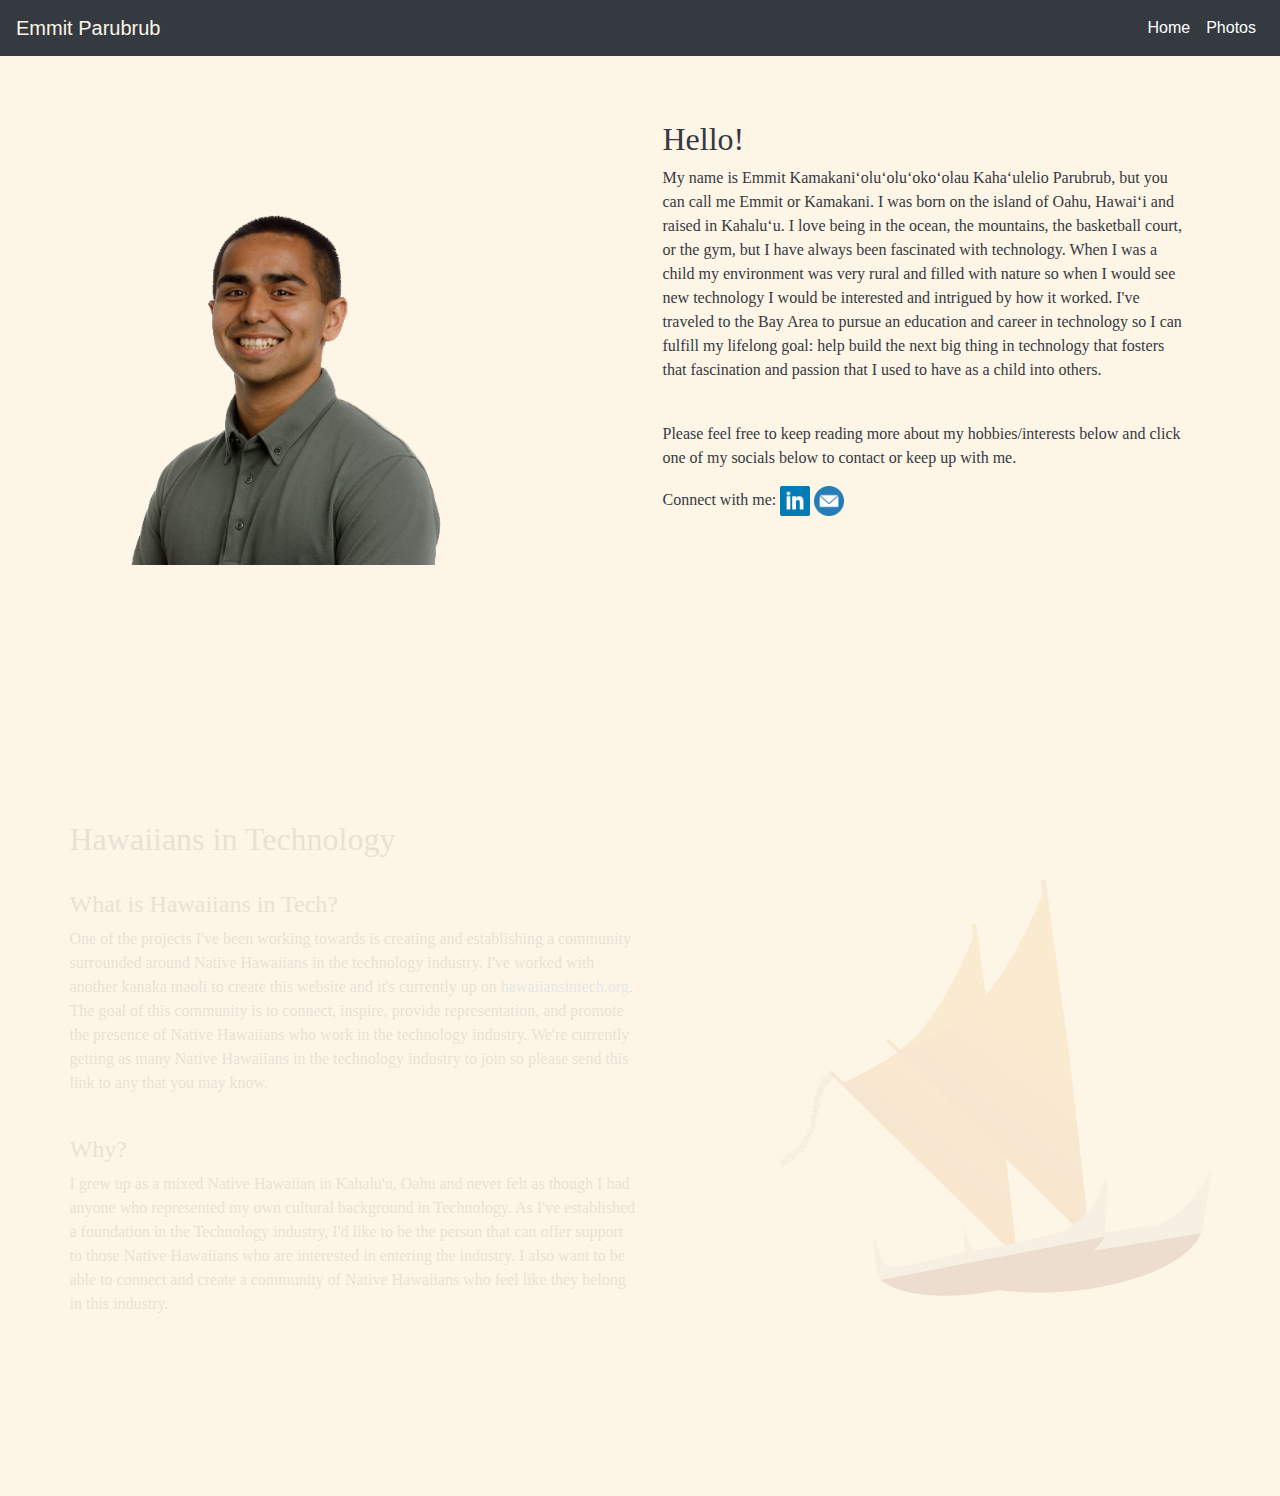
<file: index.html>
<!DOCTYPE html>
<html lang="en">
  <head>
    <meta charset="utf-8">
    <meta http-equiv="X-UA-Compatible" content="IE=edge">
    <meta name="viewport" content="width=device-width, initial-scale=1">
      
    <title>Emmit Parubrub</title>

    <!-- bootstrap -->
    <link href="css/bootstrap.min.css" rel="stylesheet">
    
    <link href="css/styles.css" rel="stylesheet">
  </head>
  <body>
      
  <nav class="my-navbar navbar navbar-expand-md navbar-dark bg-dark mb-4">
      <a class="navbar-brand" href="index.html">Emmit Parubrub</a>
      <button class="navbar-toggler" type="button" data-toggle="collapse" data-target="#navbarCollapse" aria-controls="navbarCollapse" aria-expanded="false" aria-label="Toggle navigation">
        <span class="navbar-toggler-icon"></span>
      </button>
      <div class="collapse navbar-collapse" id="navbarCollapse">
        <ul class="navbar-nav ml-auto">
          <li class="nav-item active">
            <a class="nav-link" href="index.html">Home<span class="sr-only">(current)</span></a>
          </li>
          <!-- <li class="nav-item active">
            <a class="nav-link" href="profile.html">Profile</a>
          </li> -->
          <li class="nav-item active">
            <a class="nav-link" href="photography.html">Photos</a>
          </li>
        </ul>
      </div>
    </nav>


    <div class="rows">
      <div class="row1">
          <img src="css/images/Emmit_Parubrub.png" class="top_img"></img>
          <div class="top-text-section">
            <h2>Hello!</h2>
            <p>My name is Emmit Kamakaniʻoluʻoluʻokoʻolau Kahaʻulelio Parubrub, but you can call me Emmit or Kamakani. 
            I was born on the island of Oahu, Hawaiʻi and raised in Kahaluʻu. I love being in the ocean, the mountains, 
            the basketball court, or the gym, but I have always been fascinated with technology. When I was a child my 
            environment was very rural and filled with nature so when I would see new technology I would be interested 
            and intrigued by how it worked. I've traveled to the Bay Area to pursue an education and career in technology 
            so I can fulfill my lifelong goal: help build the next big thing in technology that fosters that fascination 
            and passion that I used to have as a child into others.</p>
            <br>
            <p>Please feel free to keep reading more about my hobbies/interests below and click one of my socials below 
            to contact or keep up with me.</p>
            <p>Connect with me: 
              <a href="https://www.linkedin.com/in/emmit-parubrub/">
                <img src="css/images/linkedin.png" width="30px" >
              </a>
              <a href="mailto:emmit.parubrub@gmail.com">
                <img src="css/images/email.png" width="30px">
              </a>
              </p>
          </div>
      </div>

      <div class="row2">
          <div class="text-section fadein">
              <h2>Hawaiians in Technology</h2>
              <br>
              <h4>What is Hawaiians in Tech?</h4>
                <p>One of the projects I've been working towards is creating and establishing a community surrounded around Native Hawaiians 
                  in the technology industry. I've worked with another kanaka maoli to create this website and it's currently up on 
                  <a href="https://hawaiiansintech.org/">hawaiiansintech.org</a>. The goal of this community is to connect, inspire, provide 
                  representation, and promote the presence of Native Hawaiians who work in the technology industry. We're currently getting 
                  as many Native Hawaiians in the technology industry to join so please send this link to any that you may know.</p>
              <br>
              <h4>Why?</h4>
                <p>I grew up as a mixed Native Hawaiian in Kahalu'u, Oahu and never felt as though I had anyone who represented my own cultural
                  background in Technology. As I've established a foundation in the Technology industry, I'd like to be the person that can 
                  offer support to those Native Hawaiians who are interested in entering the industry. I also want to be able to connect and create 
                  a community of Native Hawaiians who feel like they belong in this industry.</p>
              <br>
            </div>

          <img class="img2 fadein" src="css/images/hawaiians_in_tech.png">
            </img> 
      </div>
    </div>


    <!--
    <br>
      
    <div class="container row2"></div> 

    <button onclick="location.href ='photography.html'" type="button" class="btn btn-secondary btn-lg btn2 ">Photos</button>

    
    <br>

    <!-- jQuery (necessary for Bootstrap's JavaScript plugins) -->
    <script src="https://ajax.googleapis.com/ajax/libs/jquery/1.12.4/jquery.min.js"></script>
    <!-- Include all compiled plugins (below), or include individual files as needed -->
    <script src="js/bootstrap.min.js"></script>
    <script src="js/fadein.js"></script>
  </body>
</html>
</file>
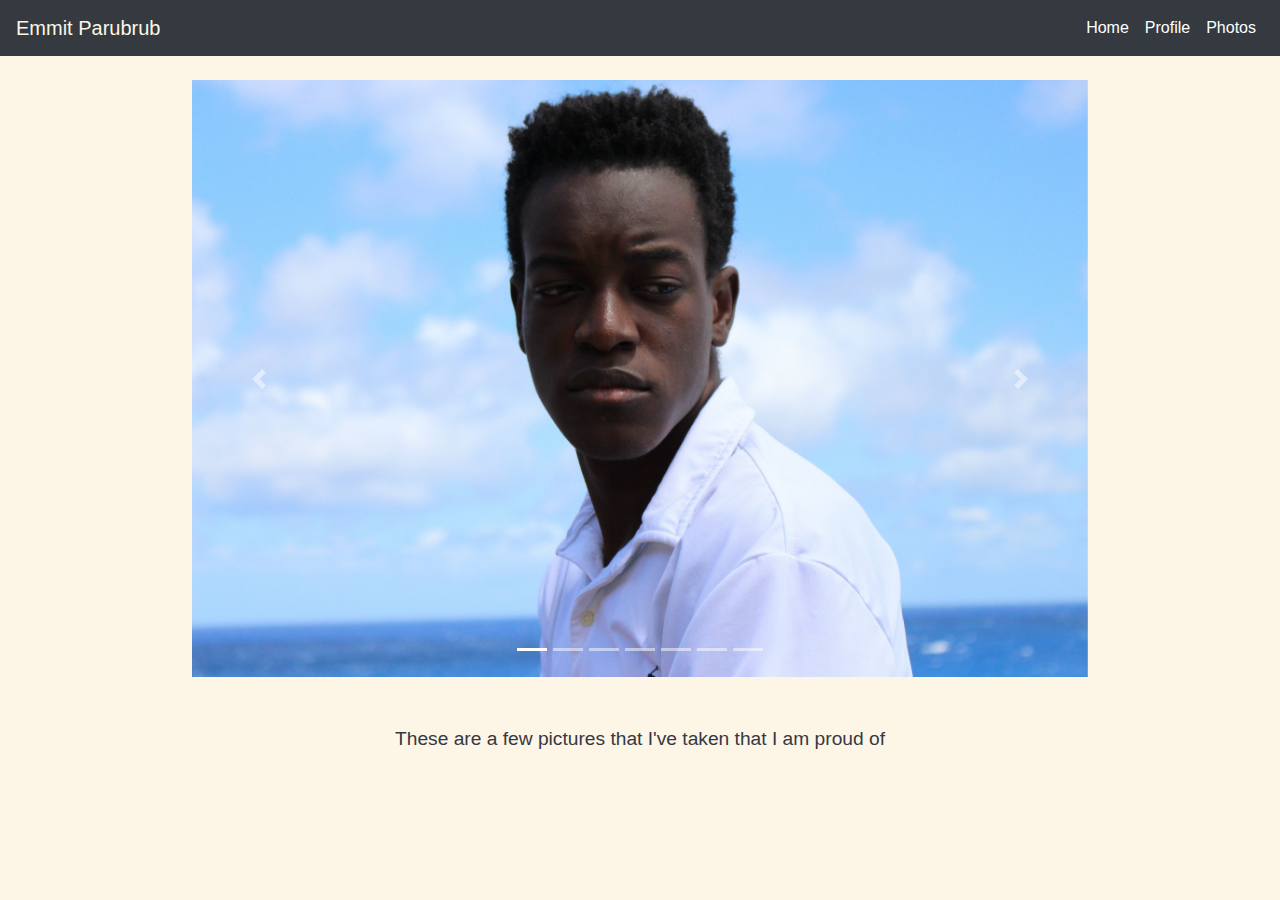
<file: photography.html>
<!DOCTYPE html>
<html lang="en">
  <head>
    <meta charset="utf-8">
    <meta http-equiv="X-UA-Compatible" content="IE=edge">
    <meta name="viewport" content="width=device-width, initial-scale=1">
      
    <title>Photos</title>

    <!-- bootstrap -->
    <link href="css/bootstrap.min.css" rel="stylesheet">
    
    <link href="css/styles.css" rel="stylesheet">
  </head>
  <body>
      
  <nav class="my-navbar navbar navbar-expand-md navbar-dark bg-dark mb-4">
      <a class="navbar-brand" href="index.html">Emmit Parubrub</a>
      <button class="navbar-toggler" type="button" data-toggle="collapse" data-target="#navbarCollapse" aria-controls="navbarCollapse" aria-expanded="false" aria-label="Toggle navigation">
        <span class="navbar-toggler-icon"></span>
      </button>
      <div class="collapse navbar-collapse" id="navbarCollapse">
        <ul class="navbar-nav ml-auto">
          <li class="nav-item active">
            <a class="nav-link" href="index.html">Home<span class="sr-only"></span></a>
          </li>
          <li class="nav-item active">
            <a class="nav-link" href="profile.html">Profile</a>
          </li>
          <li class="nav-item active">
            <a class="nav-link" href="photography.html">Photos</a>
          </li>
        </ul>
      </div>
    </nav>
    
      
    <div id="carouselExampleIndicators" class="carousel slide photographs" data-ride="carousel">
          <ol class="carousel-indicators">
            <li data-target="#carouselExampleIndicators" data-slide-to="0" class="active"></li>
            <li data-target="#carouselExampleIndicators" data-slide-to="1"></li>
            <li data-target="#carouselExampleIndicators" data-slide-to="2"></li>
            <li data-target="#carouselExampleIndicators" data-slide-to="3"></li>
            <li data-target="#carouselExampleIndicators" data-slide-to="4"></li>
            <li data-target="#carouselExampleIndicators" data-slide-to="5"></li>
            <li data-target="#carouselExampleIndicators" data-slide-to="6"></li>
          </ol>
          <div class="carousel-inner" role="listbox">
            <div class="carousel-item active">
              <img class="d-block img-fluid" src=css/images/IMG1.jpg>
            </div>
            <div class="carousel-item">
              <img class="d-block img-fluid" src=css/images/IMG2.jpg>
            </div>
            <div class="carousel-item">
              <img class="d-block img-fluid" src=css/images/IMG3.png>
            </div>
            <div class="carousel-item">
              <img class="d-block img-fluid" src=css/images/IMG4.jpg>
            </div>
            <div class="carousel-item">
              <img class="d-block img-fluid" src=css/images/IMG5.jpg>
            </div>
            <div class="carousel-item">
              <img class="d-block img-fluid" src=css/images/IMG6.png>
            </div>
            <div class="carousel-item">
              <img class="d-block img-fluid" src=css/images/IMG7.jpg>
            </div>
          </div>
          <a class="carousel-control-prev" href="#carouselExampleIndicators" role="button" data-slide="prev">
            <span class="carousel-control-prev-icon" aria-hidden="true"></span>
            <span class="sr-only">Previous</span>
          </a>
          <a class="carousel-control-next" href="#carouselExampleIndicators" role="button" data-slide="next">
            <span class="carousel-control-next-icon" aria-hidden="true"></span>
            <span class="sr-only">Next</span>
          </a>
    </div>
    <br><br>
      
      
    <div class="container photographstxt1">
        These are a few pictures that I've taken that I am proud of
    </div>
      
      
    <br><br>
    <!-- jQuery (necessary for Bootstrap's JavaScript plugins) -->
    <script src="https://ajax.googleapis.com/ajax/libs/jquery/1.12.4/jquery.min.js"></script>
    <!-- Include all compiled plugins (below), or include individual files as needed -->
    <script src="js/bootstrap.min.js"></script>
  </body>
</html>
</file>
<file: css/styles.css>
body, html{
    background-color: #FDF5E6;
}

.my-navbar .navbar-brand{
    color: #FDF5E6;
}

.rows{
    min-height: 100%;
    display: flex;
    flex-direction: column;
}


/*---------Top Section---------*/

.row1{
    /* background-color: #FF0000; */
    display: flex;
    flex-flow: row wrap;
    justify-content: space-between;
    padding-bottom: 100px;
}

.top_img{
    width: 35%;
    min-width: 450px;
    max-width: 600px;
    margin: auto;
    padding: 40px;

    -webkit-animation: autofadein 3s; 
    -moz-animation: autofadein 3s; 
     -ms-animation: autofadein 3s; 
      -o-animation: autofadein 3s; 
         animation: autofadein 3s; 
}

.top-text-section{
    margin: auto;
    padding: 40px;
    height: 600px;
    min-width: 600px;
    width: 40%;
    color: #353942;
    font-family: Verdana;
    /* background-color: blue; */

    -webkit-animation: autofadein 3s; 
    -moz-animation: autofadein 3s;
     -ms-animation: autofadein 3s;
      -o-animation: autofadein 3s;
         animation: autofadein 3s;
}


/*---------Other Sections---------*/

.row2{
    /* background-color: green; */
    display: flex;
    flex-flow: row wrap;
    justify-content: space-between;
    padding-bottom: 100px;
    /* border-style: dotted; */
}

.img2{
    width: 40%;
    min-width: 450px;
    max-width: 600px;
    margin: auto;
    padding: 40px;
}

.text-section{
    margin: auto;
    padding: 40px;
    height: 75%;
    min-width: 650px;
    width: 40%;
    color: #353942;
    font-family: Verdana;
    /* background-color: aqua; */
}

.text-section.fadein{
    opacity: .1;
}

.img.fadein{
    opacity: .1;
}

.img2.fadein{
    opacity: .1;
}





/* Photo slides */

.photographs{
    width: 70%;
    margin: auto;
}

.photographstxt1{
    width: 70%;
    text-align: center;
    font-size: 120%;
    color: #353942;
}

.contprofile1{
    background-size: 100%;
    text-align: center;
}

.profileimg1{
    display: block;
    max-width:100%;
    height:auto
}

.profiletxt1{
    text-align: center;
    font-size: 120%;
    color: #353942;
}






/* Fade */

@keyframes autofadein {
    from { opacity: 0; }
    to   { opacity: 1; }
   }
   
   /* Firefox < 16 */
   @-moz-keyframes autofadein {
    from { opacity: 0; }
    to   { opacity: 1; }
   }
   
   /* Safari, Chrome and Opera > 12.1 */
   @-webkit-keyframes autofadein {
    from { opacity: 0; }
    to   { opacity: 1; }
   }
   
   /* Internet Explorer */
   @-ms-keyframes autofadein {
    from { opacity: 0; }
    to   { opacity: 1; }
   }
   
   /* Opera < 12.1 */
   @-o-keyframes autofadein {
    from { opacity: 0; }
    to   { opacity: 1; }
   }
</file>
